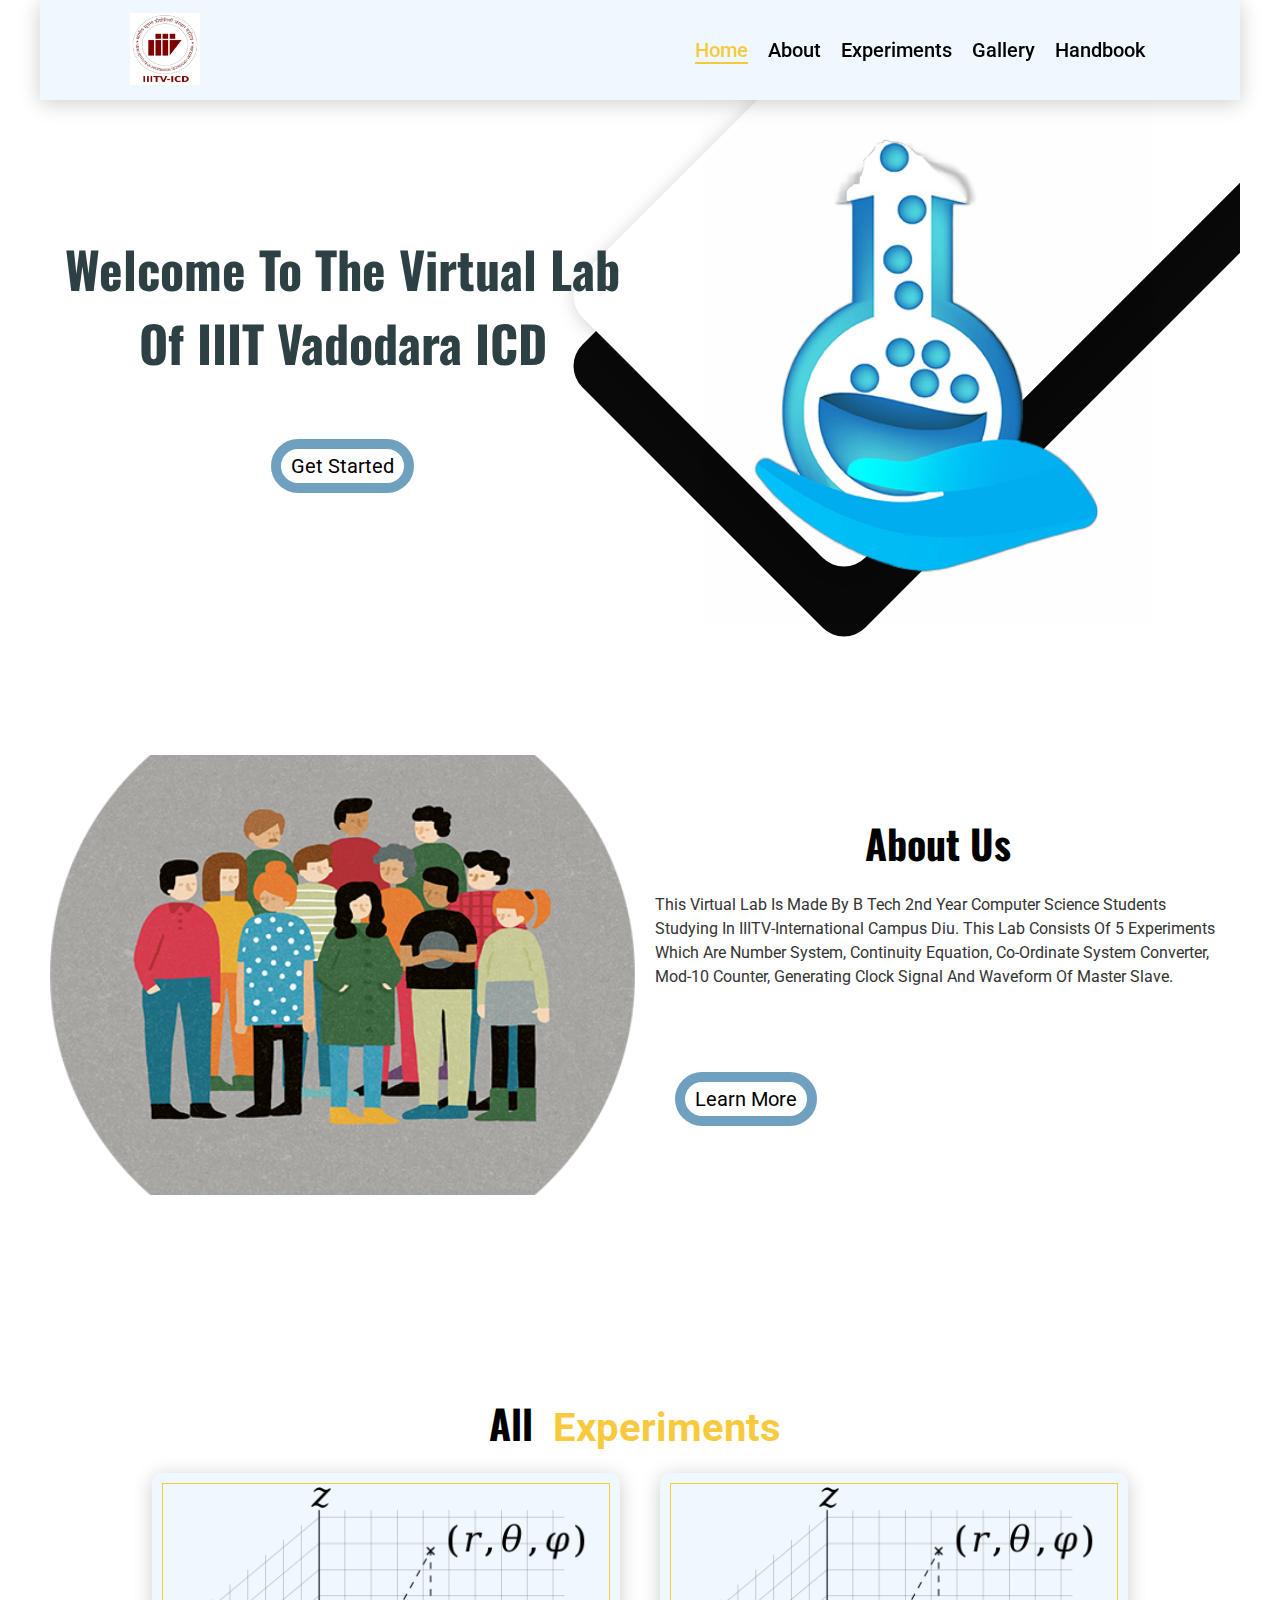
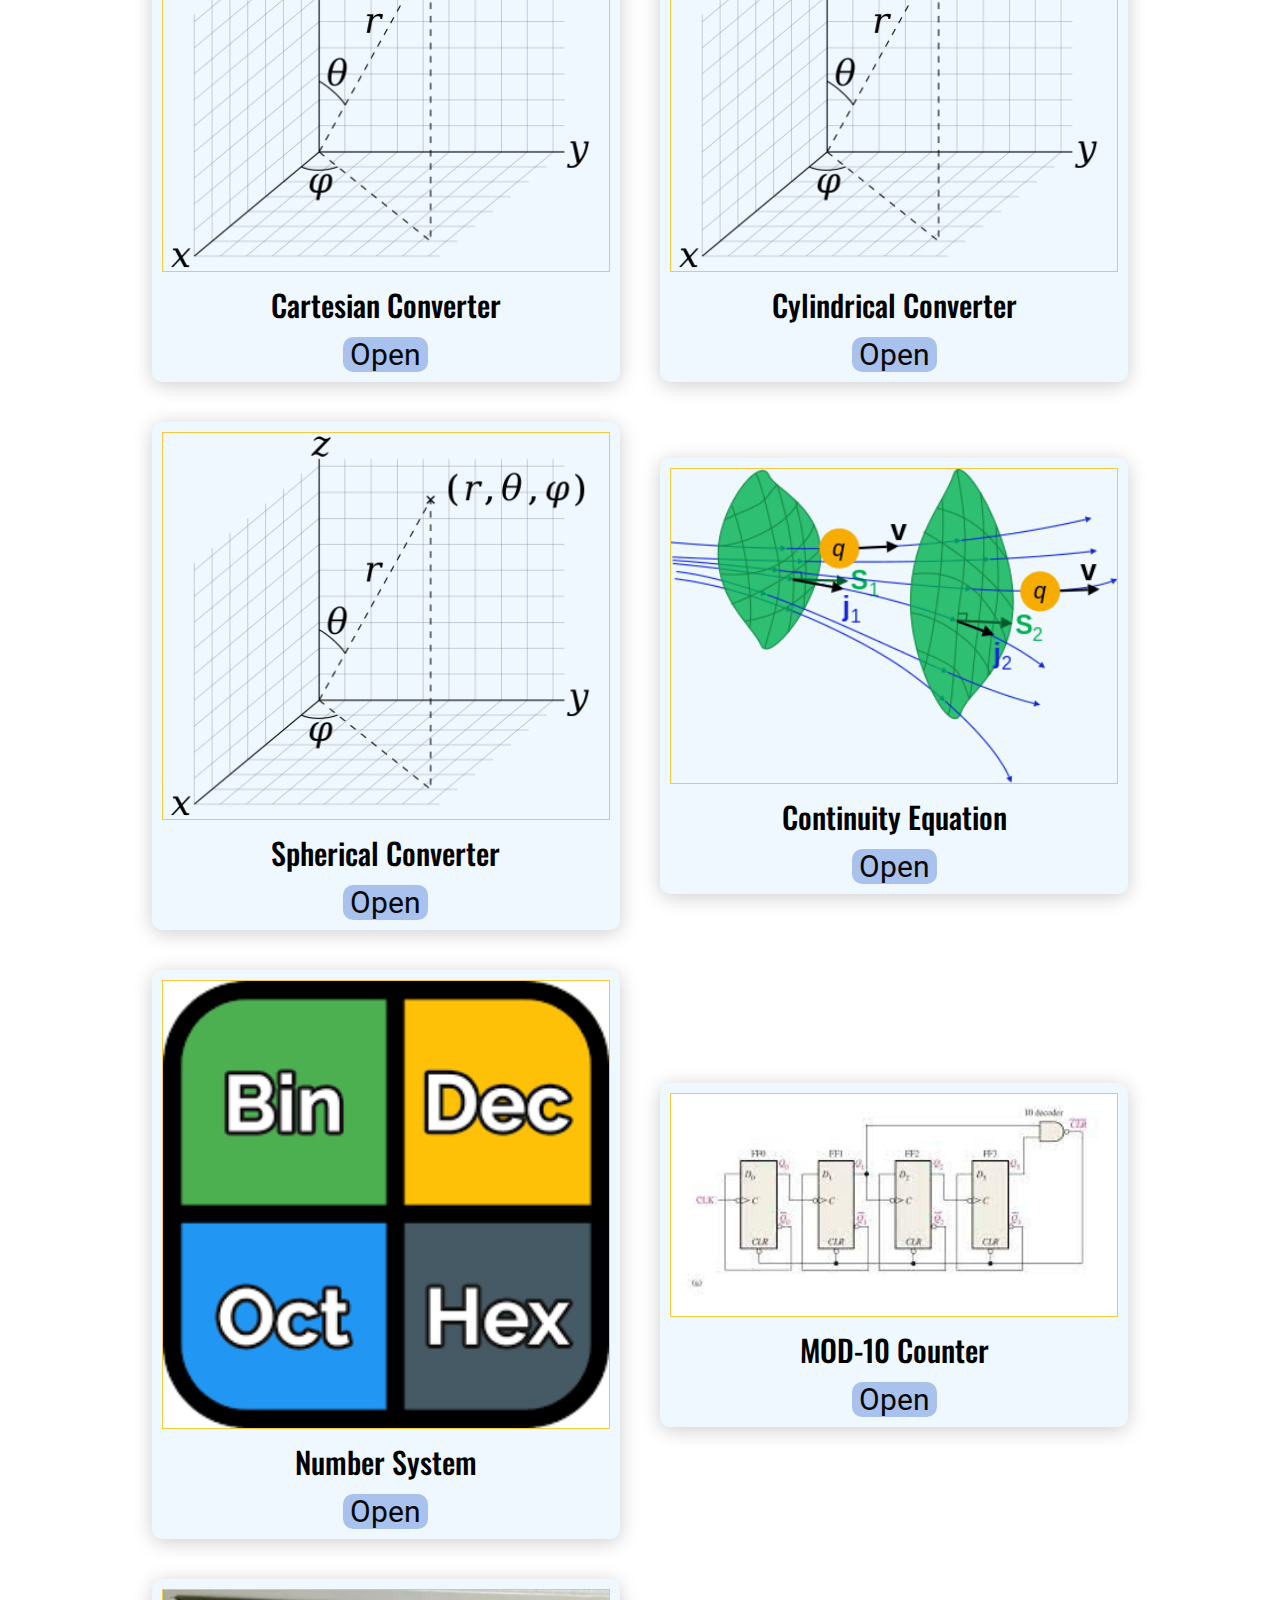
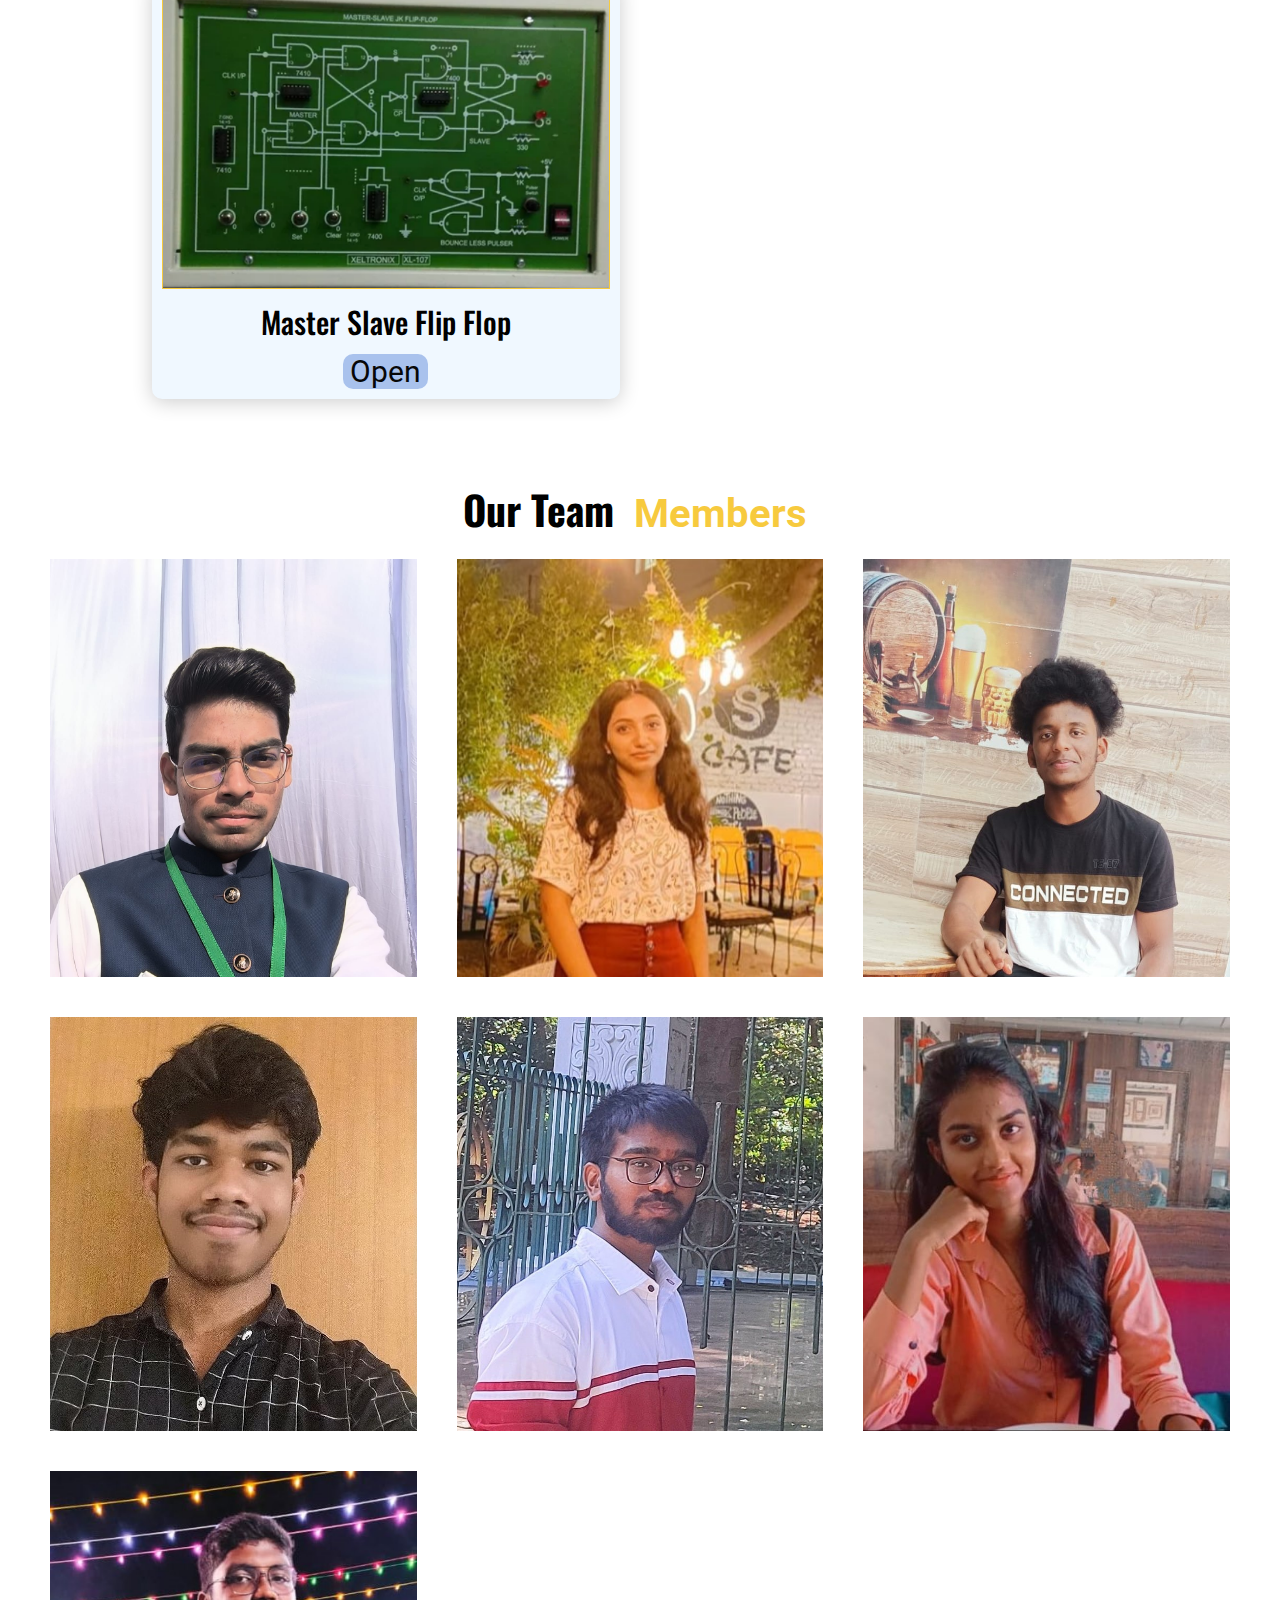
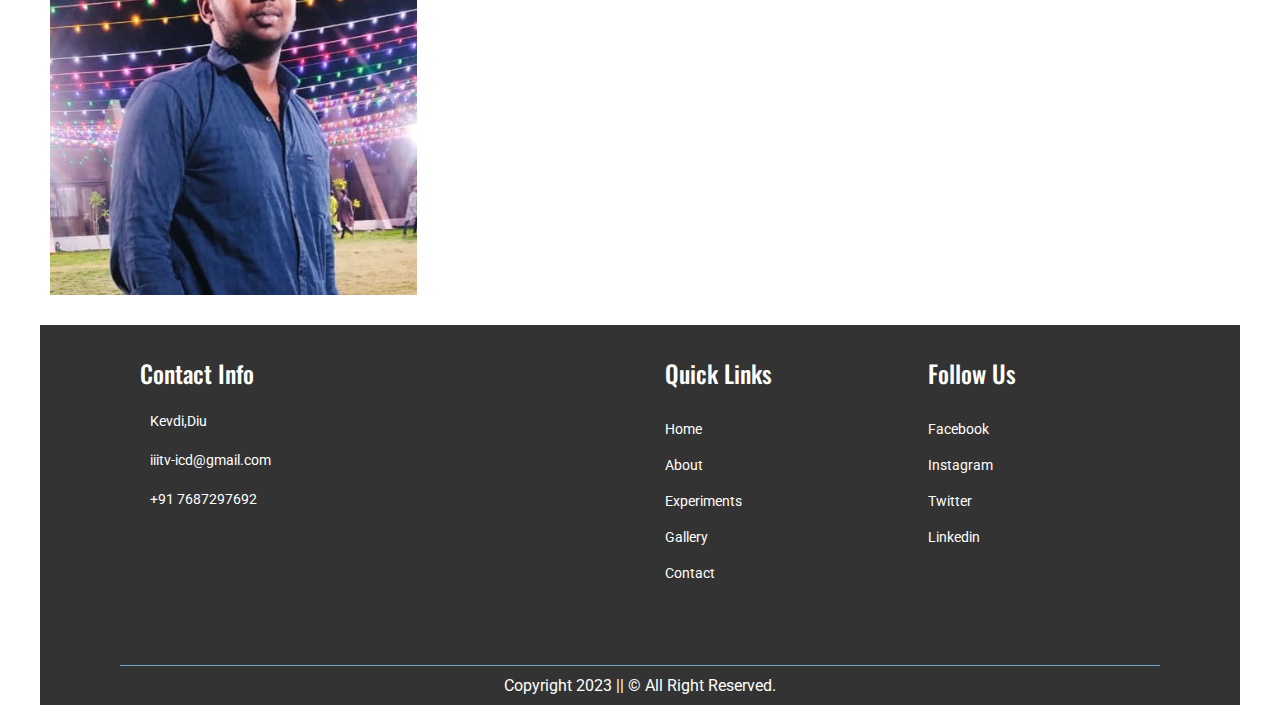
<file: Lab/index.html>
<!DOCTYPE html>
<html lang="en">
  <head>
    <meta charset="UTF-8" />
    <meta http-equiv="X-UA-Compatible" content="IE=edge" />
    <meta name="viewport" content="width=device-width, initial-scale=1.0" />
    <title>IIITV-ICD Virtual Lab</title>
    <link
      rel="shortcut icon"
      href="./images/logo_institute.png"
      type="image/x-icon"
    />

    <link
      rel="stylesheet"
      href="https://cdnjs.cloudflare.com/ajax/libs/font-awesome/6.1.1/css/all.min.css"
      integrity="sha512-KfkfwYDsLkIlwQp6LFnl8zNdLGxu9YAA1QvwINks4PhcElQSvqcyVLLD9aMhXd13uQjoXtEKNosOWaZqXgel0g=="
      crossorigin="anonymous"
      referrerpolicy="no-referrer"
    />

    <link rel="stylesheet" href="./public/css/style.css" />

    <link rel="stylesheet" href="./public/css/media.css" />
  </head>
  <body>
    <header class="header">
     
      <div class="header-logo">
        <img src="./images/logo_institute.png" alt="logo" />
      </div>

      <nav class="navbar">
        <ul>
          <li>
            <a class="active" href="#home">home</a>
          </li>
          <li>
            <a href="#about">about</a>
          </li>
          <li>
            <a href="#popular">experiments</a>
          </li>
          <li>
            <a href="#gallery">gallery</a>
          </li>
          <li>
            <a href="COA-Project.pdf">handbook</a>
          </li>

        </ul>
        
      </nav>
      <div id="menu-bar" class="fas fa-bars"></div>
    </header>


    <main>
      <section id="home" class="home">
        <div class="home-desc">
          <h1>welcome to the virtual lab of IIIT vadodara ICD</h1>
          <p>
           
          </p>
          <input type="button" value="get started" />
        </div>

        <div class="home-image">
          <img src="./images/Lab_logo.png" alt="Net Error" />
        </div>
      </section>

      <br>
      <section id="about" class="about">
        <div class="about-image">
        </div>

        <div class="about-desc">
          <h2>about us</h2>
          <p>
           This virtual lab is made by B Tech 2nd year computer science students studying in IIITV-International Campus Diu. This lab consists of 5 experiments which are Number system, continuity equation, co-ordinate system converter, mod-10 counter, generating clock signal and waveform of master slave.
          </p>
          <p>
         
          </p>
          <br><br><br>
          <input type="button" value="learn more" />
        </div>
      </section>
      <br><br><br><br><br><br><br><br>
      <section id="popular" class="popular">
        <h2>All <span>Experiments</span></h2>
      
        <div class="popular-content">
         
          <div class="p-card">
            <img src="./images/coordinate-min.png" alt="Net Error" />
            <h4>Cartesian converter</h4>
           
            <button class="mod" onclick="window.location.href = './coordinate-converter/final.html'"> &nbsp;Open&nbsp; </button>
           
          </div>

        
          <div class="p-card">
            <img src="./images/coordinate-min.png" alt="Net Error" />
            <h4>Cylindrical converter</h4>
            
            <button class="mod" onclick="window.location.href = './coordinate-converter/cyl.html'"> &nbsp;Open&nbsp; </button>
         
          </div>

          <div class="p-card">
            <img src="./images/coordinate-min.png" alt="Net Error" />
            <h4>Spherical converter</h4>
       
            <button class="mod" onclick="window.location.href = './coordinate-converter/sph.html'"> &nbsp;Open&nbsp; </button>
           
          </div>


          <div class="p-card">
            <img src="./images/conteq.png" alt="Net Error" />
            <h4>Continuity Equation</h4>
           
            <button class="mod" onclick="window.location.href = './conti/index.html'"> &nbsp;Open&nbsp; </button>
          </div>

          <div class="p-card">
            <img src="./images/numbersystem.png" alt="Net Error" />
            <h4>Number System</h4>
           
            <button class="mod" onclick="window.location.href = './number-system-converter/number-system-converter.html'"> &nbsp;Open&nbsp; </button>
          </div>

          
          <div class="p-card">
            <img src="./images/mod10.jpg" alt="Net Error" />
            <h4>MOD-10 Counter</h4>
            
            <button class="mod" onclick="window.location.href = './mod-10/index.html'"> &nbsp;Open&nbsp; </button>
          </div>

           
          <div class="p-card">
            <img src="./images/master.png" alt="Net Error" />
            <h4>Master Slave Flip Flop</h4>
           
            <button class="mod" onclick="window.location.href = './master-slave/final.html'"> &nbsp;Open&nbsp; </button>
          </div>
        </div>
      </section>




      
      <section id="gallery" class="gallery">
        <h2>our Team <span>Members</span></h2>

        <div class="gallery-content">
          
          <div class="g-card">
            <img src="./images/jayesh.jpeg" alt="Net Error" />
            <h3>Jayesh Chak</h3>
          </div>

         
          <div class="g-card">
            <img src="./images/Anamithra.jpeg" alt="Net Error" />
            <h3>K.Anamithra</h3>
          </div>

          <div class="g-card">
            <img src="./images/sainadh.jpeg" alt="Net Error" />
            <h3>Kavati Sainadhudu</h3>
          </div>

          
          <div class="g-card">
            <img src="./images/Krityuk.jpeg" alt="Net Error" />
            <h3>Krityuk Kumar</h3>
          </div>

          <div class="g-card">
            <img src="./images/kishore.jpeg" alt="Net Error" />
            <h3>Kudhiti Krishna Kishore</h3>
          </div>

          <div class="g-card">
            <img src="./images/lavanya.jpeg" alt="Net Error" />
            <h3>Lavanya Bansod</h3>
          </div>


          <div class="g-card">
            <img src="./images/sivasai.jpeg" alt="Net Error" />
            <h3>Lopinti Vijay Venkata Siva Sai</h3>
          </div>


          

        </div>
      </section>
      
    </main>

   
    <footer class="footer">
      <div class="contact-info">
        <h4>contact info</h4>
        <p>
          <i class="fas fa-location-dot"></i
          ><span>Kevdi,Diu</span>
        </p>
        <p><i class="fas fa-envelope"></i> <span>iiitv-icd@gmail.com</span></p>
        <p><i class="fas fa-phone"></i> <span>+91 7687297692</span></p>
      
      </div>

     

      <div class="quick-links">
        <h4>quick links</h4>
        <ul>
          <li><a href="#home">home</a></li>
          <li><a href="#about">about</a></li>
        
          <li><a href="#popular">experiments</a></li>
          <li><a href="#gallery">gallery</a></li>
          <li><a href="#order">contact</a></li>
        </ul>
      </div>

      <div class="follow-us">
        <h4>follow us</h4>
        <ul>
          <li>
            <a href="https://www.facebook.com" target="blank">facebook</a>
          </li>
          <li>
            <a href="https://www.instagram.com" target="blank">instagram</a>
          </li>
          <li><a href="https://www.twitter.com" target="blank">twitter</a></li>
          <li>
            <a href="https://www.linkedin.com" target="blank">linkedin</a>
          </li>
        </ul>
      </div>

      <div class="copyright">
        <p>Copyright 2023 || &copy all right reserved.</p>
      </div>
    </footer>

    <script src="./public/js/main.js"></script>
  </body>
</html>
</file>
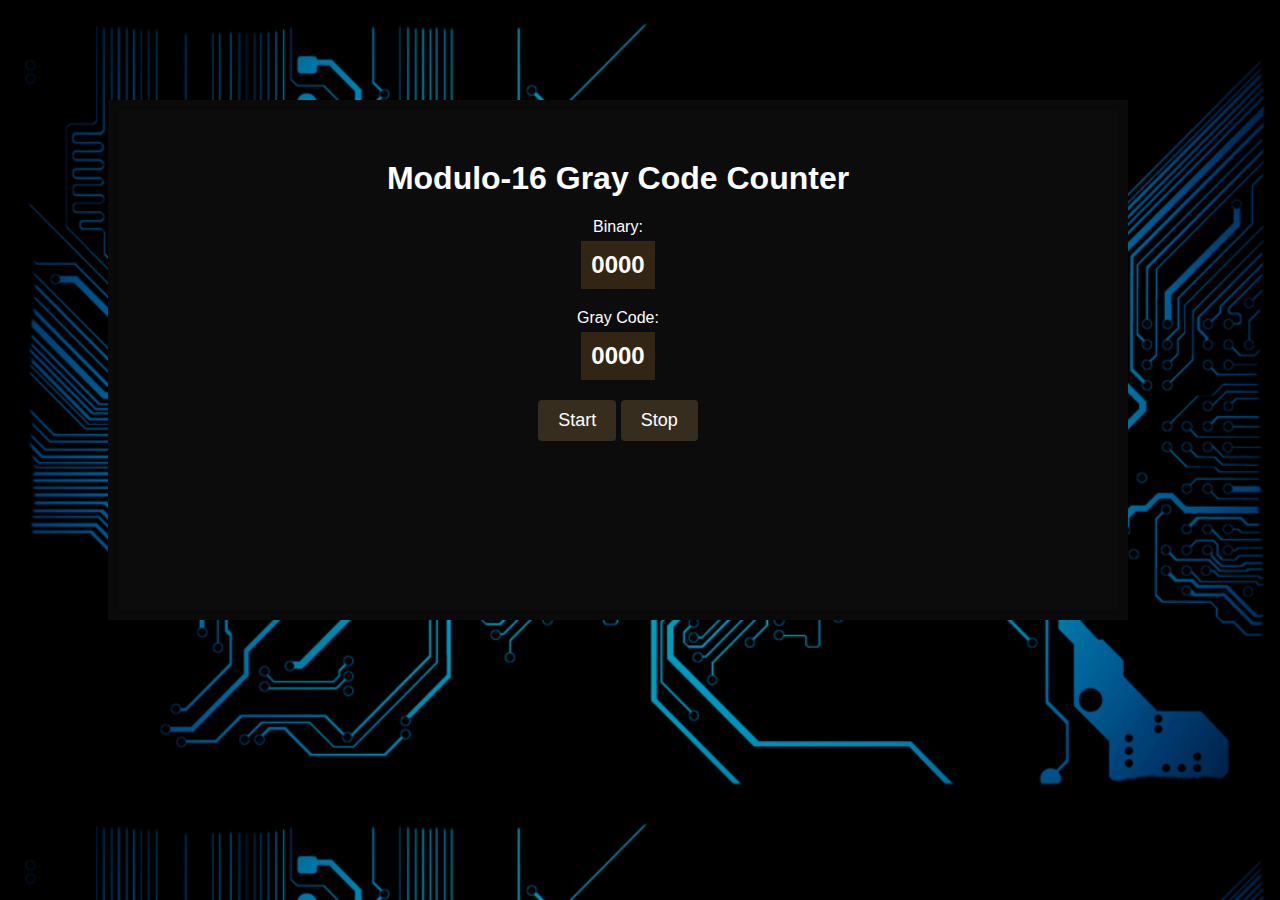
<file: Lab/mod-10/index.html>
<!DOCTYPE html>
<html>
<head>
    <title>Modulo-10 Gray Code Counter</title>
    <link
      rel="shortcut icon"
      href="./logo_institute.png"
      type="image/x-icon"
    />
    <link rel="stylesheet" type="text/css" href="style.css">
</head>
<body>
    <div id="counter-container">
        <h1>Modulo-16 Gray Code Counter</h1>
        <div id="binary-display">
            <label>Binary:</label>
            <div id="binary-counter">0000</div>
        </div>
        <div id="gray-display">
            <label>Gray Code:</label>
            <div id="gray-counter">0000</div>
        </div>
        <button onclick="startCounter()">Start</button>
        <button onclick="stopCounter()">Stop</button>
    </div>

    <script src="script.js"></script>
</body>
</html>
</file>
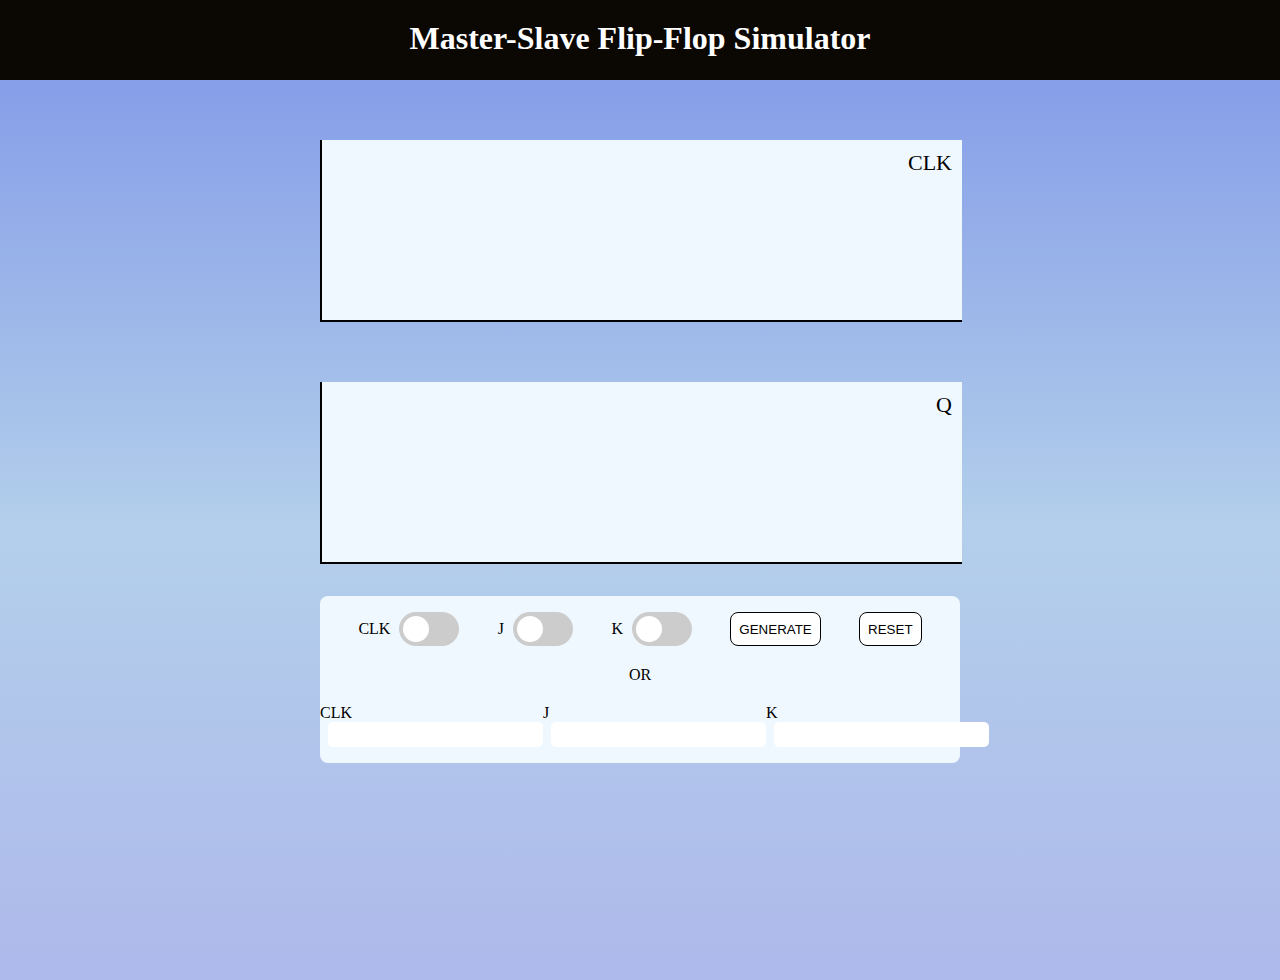
<file: Lab/master-slave/final.html>
<!DOCTYPE html>
<html lang="en">

<head>
    <meta charset="UTF-8">
    <meta http-equiv="X-UA-Compatible" content="IE=edge">
    <meta name="viewport" content="width=device-width, initial-scale=1.0">
    <title>Master-Slave Flip-Flop Simulator</title>
    <style>
        * {
            margin: 0;
            padding: 0;
        }

        #or {
            margin-top: 20px;
            align-self: center;
        }

        .oti {
            margin-left: 8px;
            outline: none;
            font-size: 15px;
            border: none;
            padding: 4px 8px;
            border-radius: 5px;
        }

        #inps {
            display: flex;
            justify-content: space-evenly;
            margin-top: 20px;
        }

        #swit {
            display: flex;
            justify-content: space-evenly;
        }

        .labetxt {
            display: flex;
            align-items: center;
        }

        .btn {
            padding: 4px 8px;
            background: white;
            outline: none;
            border: 1px solid black;
            border-radius: 8px;
            cursor: pointer;
        }

        #labels {
            display: flex;
            flex-direction: column;
            margin-top: 32px;
            padding: 16px 0;
            background: aliceblue;
            border-radius: 8px;
        }

        .hor {
            height: 80px;
        }

        .vert {
            width: 2px;
            background: #302307;
            height: 80px;
        }

        .graphinp {
            display: flex;
            bottom: 0;
            position: absolute;
        }

        .grphtitl {
            right: 10px;
            top: 10px;
            position: absolute;
            font-size: 22px;
        }

        .graph {
            height: 20%;
            background-color: aliceblue;
            width: 100%;
            margin-top: 60px;
            border-left: 2px solid black;
            border-bottom: 2px solid black;
            position: relative;
        }

        #cont {
            width: 50%;
            height: 100%;
        }

        #body {
            width: 100vw;
            height: 100vh;
            display: flex;
            flex-direction: column;
            align-items: center;
            background-image: linear-gradient(180deg,
      #869ee8,
      #b3cfeb,
      rgb(174, 185, 235));
        }


h1{
    text-align: center;
    padding-top: 20px;
    background-color: rgb(11, 7, 3);
    color: white;
    height:60px;
}

        /*  */

        .switch {
            position: relative;
            display: inline-block;
            width: 60px;
            height: 34px;
            margin-left: 9px;
        }

        .switch input {
            opacity: 0;
            width: 0;
            height: 0;
        }

        .slider {
            position: absolute;
            cursor: pointer;
            top: 0;
            left: 0;
            right: 0;
            bottom: 0;
            background-color: #ccc;
            -webkit-transition: .4s;
            transition: .4s;
        }

        .slider:before {
            position: absolute;
            content: "";
            height: 26px;
            width: 26px;
            left: 4px;
            bottom: 4px;
            background-color: white;
            -webkit-transition: .4s;
            transition: .4s;
        }

        input:checked+.slider {
            background-color: #392a09;
        }

        input:focus+.slider {
            box-shadow: 0 0 1px #392a09;
        }

        input:checked+.slider:before {
            -webkit-transform: translateX(26px);
            -ms-transform: translateX(26px);
            transform: translateX(26px);
        }

        .slider.round {
            border-radius: 34px;
        }

        .slider.round:before {
            border-radius: 50%;
        }
    </style>
</head>

<body>
    <h1>Master-Slave Flip-Flop Simulator</h1>
    <div id="body">
        <div id="cont">
            <div class="graph">
                <div class="grphtitl">CLK</div>
                <div class="graphinp" id="clk">
                </div>
            </div>
            <div class="graph">
                <div class="grphtitl">Q</div>
                <div class="graphinp" id="q">
                </div>
            </div>
            <div id="labels">
                <div id="swit">
                    <div class="labetxt">
                        CLK
                        <label class="switch">
                            <input type="checkbox">
                            <span class="slider round"></span>
                        </label>
                    </div>
                    <div class="labetxt">
                        J
                        <label class="switch">
                            <input type="checkbox">
                            <span class="slider round"></span>
                        </label>
                    </div>
                    <div class="labetxt">
                        K
                        <label class="switch">
                            <input type="checkbox">
                            <span class="slider round"></span>
                        </label>
                    </div>
                    <button onclick="generate()" class="labetxt btn">
                        GENERATE
                    </button>
                    <button onclick="reset()" class="labetxt btn">
                        RESET
                    </button>
                </div>
                <div id="or">
                    OR
                </div>
                <div id="inps">
                    <div id="inptxt">
                        CLK
                        <input type="text" id="inp_clk" class="oti">
                    </div>
                    <div id="inptxt">
                        J
                        <input type="text" id="inp_j" class="oti">
                    </div>
                    <div id="inptxt">
                        K
                        <input type="text" id="inp_k" class="oti">
                    </div>
                </div>
            </div>
        </div>
    </div>
    <script src="script.js"></script>
</body>

</html>
</file>
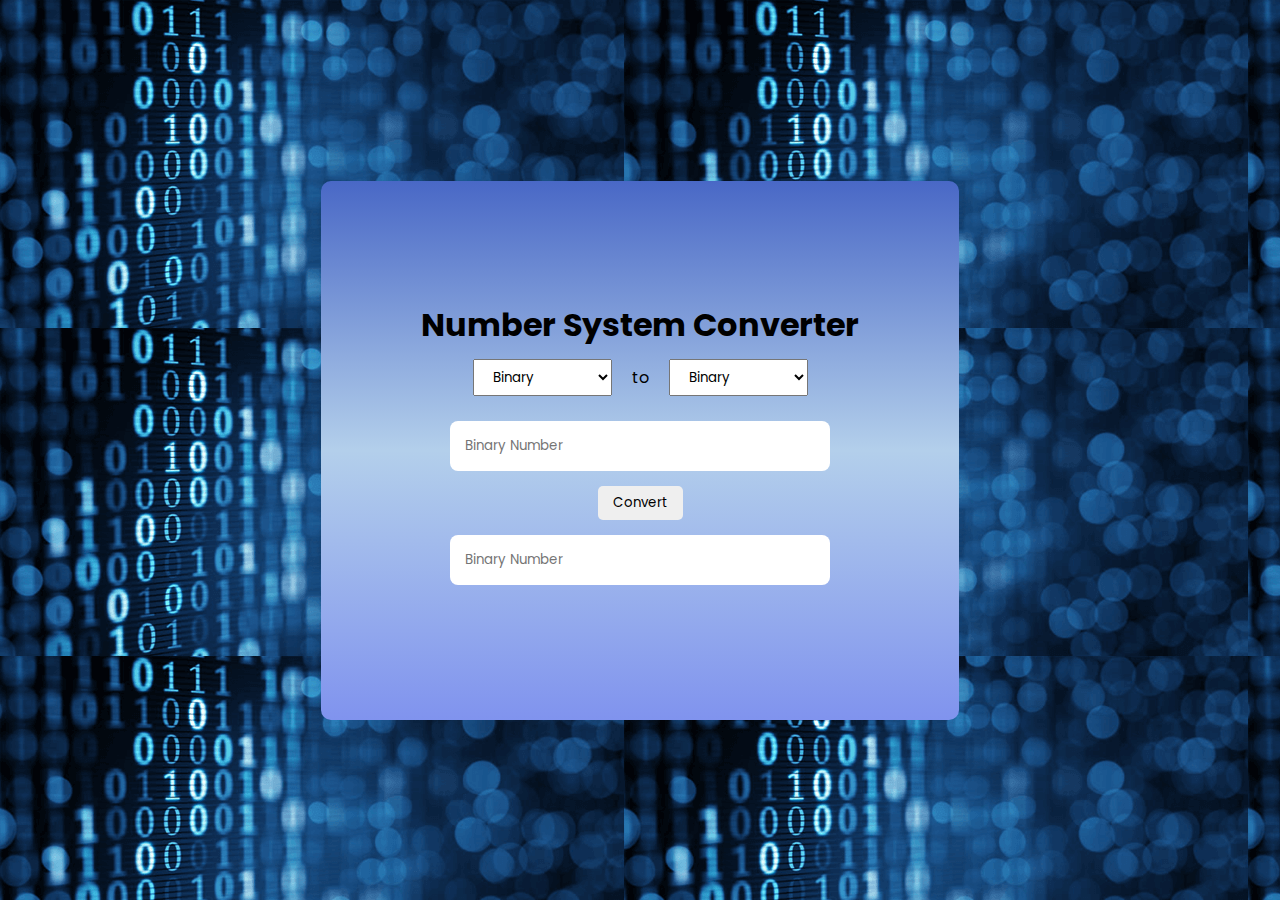
<file: Lab/number-system-converter/number-system-converter.html>
<!DOCTYPE html>
<html lang="en">

<head>
   <meta charset="UTF-8">
   <meta http-equiv="X-UA-Compatible" content="IE=edge">
   <meta name="viewport" content="width=device-width, initial-scale=1.0">
   <title>Number System Converter</title>

   <link rel="stylesheet" href="number-system-converter.css">
   <script src="number-system-converter.js" defer></script>
</head>

<body>
   <main>
      <h1>Number System Converter</h1>

      <div id="select-container">
         <select id="from-select">
            <option value="from-binary">Binary</option>
            <option value="from-decimal">Decimal</option>
            <option value="from-hexadecimal">Hexadecimal</option>
            <option value="from-octal">Octal</option>
         </select>
         <span>to</span>
         <select id="to-select">
            <option value="to-binary">Binary</option>
            <option value="to-decimal">Decimal</option>
            <option value="to-hexadecimal">Hexadecimal</option>
            <option value="to-octal">Octal</option>
         </select>
      </div>

      <div id="input-container">
         <input type="text" id="from-input" placeholder="Binary Number">
         <span id="error"></span>
      </div>

      <button id="convert-button">Convert</button>

      <input type="text" id="to-input" placeholder="Binary Number" readonly>
   </main>


</body>

</html>
</file>
<file: Lab/public/css/style.css>
@import url("https://fonts.googleapis.com/css2?family=Oswald:wght@200;400;500&family=Roboto:wght@100;300;400;500;700&display=swap");

.buttonStyle,
.home .home-desc input,
.about .about-desc input,
.menu .catagory input,
.popular .popular-content .p-card input,
.order .order-content .order-form button {
  padding: 0.5rem 1rem;
  border: 1rem solid #70a0c0;
  border-radius: 50rem;
  font-size: 2rem;
  color: #000000;
  cursor: pointer;
  text-transform: capitalize;
  background-color: transparent;
  -webkit-transition: all 0.4s linear;
  transition: all 0.4s linear;
}

.buttonStyle:hover,
.home .home-desc input:hover,
.about .about-desc input:hover,
.menu .catagory input:hover,
.popular .popular-content .p-card input:hover,
.order .order-content .order-form button:hover {
  color: #ffffff;
  background-color: #70a0c0;
}

.sectionHeading,
.menu h2,
.popular h2,
.gallery h2,
.order h2 {
  font-size: 4rem;
  padding: 2rem;
  font-weight: 700;
  text-align: center;
  text-transform: capitalize;
  color: #000000;
}

.sectionHeading span,
.menu h2 span,
.popular h2 span,
.gallery h2 span,
.order h2 span {
  padding: 0 1rem;
  color: #f7ca3e;
}

.footerTitle,
.footer .contact-info h4,
.footer .location h4,
.footer .quick-links h4,
.footer .follow-us h4 {
  font-size: 2.4rem;
  color: #ffffff;
  font-weight: 500;
  text-align: left;
  text-transform: capitalize;
  padding: 1rem;
}

.footerLink,
.footer .location ul li a,
.footer .quick-links ul li a,
.footer .follow-us ul li a {
  font-size: 1.4rem;
  color: #ffffff;
  text-transform: capitalize;
  -webkit-transition: all 0.4s linear;
  transition: all 0.4s linear;
}

.footerLink:hover,
.footer .location ul li a:hover,
.footer .quick-links ul li a:hover,
.footer .follow-us ul li a:hover {
  color: #f7ca3e;
}

* {
  margin: 0;
  padding: 0;
  -webkit-box-sizing: border-box;
  box-sizing: border-box;
  outline: none;
  border: none;
  font-family: "Roboto", sans-serif;
}

html {
  font-size: 62.5%;
  overflow-x: hidden;
  scroll-behavior: smooth;
  overflow-x: hidden;
}

html::-webkit-scrollbar {
  width: 1.4rem;
}

html::-webkit-scrollbar-track {
  background: rgba(0, 0, 0, 0.2);
}

html::-webkit-scrollbar-thumb {
  background: #ef9b73;
}

body {
  max-width: 1200px;
  margin: auto;
  background-color: #ffffff;
  position: relative;
  overflow-x: hidden;
}

h1,
h2,
h3,
h4 {
  font-family: "Oswald", sans-serif;
}

a {
  text-decoration: none;
}

a,
button,
input[button],
input[submit] {
  -webkit-transition: all 0.4s linear;
  transition: all 0.4s linear;
}

ul {
  list-style-type: none;
}

section {
  padding: 3rem 1rem;
}

.header {
  max-width: 1200px;
  width: 100%;
  height: 10rem;
  padding: 1rem 8rem;
  background-color: #f0f8ff;
  -webkit-box-shadow: 0 0.3rem 2rem rgba(0, 0, 0, 0.2);
  box-shadow: 0 0.3rem 2rem rgba(0, 0, 0, 0.2);
  display: -webkit-box;
  display: -ms-flexbox;
  display: flex;
  -webkit-box-orient: horizontal;
  -webkit-box-direction: normal;
  -ms-flex-direction: row;
  flex-direction: row;
  -webkit-box-pack: justify;
  -ms-flex-pack: justify;
  justify-content: space-between;
  -webkit-box-align: center;
  -ms-flex-align: center;
  align-items: center;
  gap: 1rem;
  position: fixed;
  top: 0;
  z-index: 100;
}

.header .header-logo {
  text-align: center;
  padding: 0 1rem;
}

.header .header-logo img {
  width: 7rem;
  height: auto;
  cursor: pointer;
}

.header .navbar {
  padding: 0 1rem;
}

.header .navbar ul {
  display: -webkit-box;
  display: -ms-flexbox;
  display: flex;
  -webkit-box-orient: horizontal;
  -webkit-box-direction: normal;
  -ms-flex-direction: row;
  flex-direction: row;
  -webkit-box-pack: center;
  -ms-flex-pack: center;
  justify-content: center;
  -webkit-box-align: center;
  -ms-flex-align: center;
  align-items: center;
  gap: 1rem;
}

.header .navbar ul li {
  text-align: center;
}

.header .navbar ul li a {
  font-size: 2rem;
  text-transform: capitalize;
  margin: 0 0.5rem;
  font-weight: 500;
  color: #000000;
}

.header .navbar ul li a:hover,
.header .navbar ul li a.active {
  color: #f7ca3e;
  border-bottom: 0.2rem solid #f7ca3e;
}

.header #menu-bar {
  font-size: 3rem;
  padding: 1rem;
  cursor: pointer;
  display: none;
}

.home {
  margin: 6rem 0;
  display: -ms-grid;
  display: grid;
  -ms-grid-columns: (1fr)[12];
  grid-template-columns: repeat(12, 1fr);
  -webkit-box-pack: center;
  -ms-flex-pack: center;
  justify-content: center;
  -webkit-box-align: center;
  -ms-flex-align: center;
  align-items: center;
  gap: 1rem;
  position: relative;
  z-index: 0;
}

.home .home-desc {
  -ms-grid-column: 1;
  -ms-grid-column-span: 6;
  grid-column: 1 / 7;
  text-align: center;
}

.home .home-desc h1 {
  color: #2d4044;
  padding: 1rem;
  font-size: 5rem;
  font-weight: 700;
  text-transform: capitalize;
  text-align: center;
}

.home .home-desc p {
  color: #333333;
  padding: 1rem;
  font-size: 1.8rem;
  line-height: 1.5;
  text-transform: capitalize;
  text-align: left;
}

.home .home-desc input {
  margin-top: 3rem;
}

.home .home-image {
  grid-column: 7 / -1;
  text-align: center;
}

.home .home-image img {
  width: 100%;
}

.home::after,
.home::before {
  content: "";
  position: absolute;
  top: 0;
  right: -6rem;
  background-color: #090909;
  border-radius: 3rem;
  -webkit-transform: rotate(-45deg);
  transform: rotate(-45deg);
  height: 40rem;
  width: 70rem;
  z-index: -2;
  -webkit-animation: animate 1.5s linear 1;
  animation: animate 1.5s linear 1;
}

.home::before {
  top: -7rem;
  background-color: #ffffff;
  -webkit-box-shadow: 0 0.3rem 2rem rgba(0, 0, 0, 0.2);
  box-shadow: 0 0.3rem 2rem rgba(0, 0, 0, 0.2);
  z-index: -1;
}

@-webkit-keyframes animate {
  0% {
    -webkit-transform: rotate(50deg) translateY(-40rem);
    transform: rotate(50deg) translateY(-40rem);
  }
}

@keyframes animate {
  0% {
    -webkit-transform: rotate(50deg) translateY(-40rem);
    transform: rotate(50deg) translateY(-40rem);
  }
}

.about {
  display: -ms-grid;
  display: grid;
  -ms-grid-columns: (1fr)[12];
  grid-template-columns: repeat(12, 1fr);
  -webkit-box-pack: center;
  -ms-flex-pack: center;
  justify-content: center;
  -webkit-box-align: center;
  -ms-flex-align: center;
  align-items: center;
  gap: 1rem;
  min-height: 50rem;
}

.about .about-image {
  -ms-grid-column: 1;
  -ms-grid-column-span: 6;
  grid-column: 1 / 7;
  height: 100%;
  background-image: url(./../../images/team.png);
  background-size: cover;
  background-repeat: no-repeat;
  background-position: center;
  background-mix-blend-mode: screen;
}

.about .about-image img {
  display: block;
  width: 100%;
  height: 100%;
}

.about .about-desc {
  grid-column: 7 / -1;
}

.about .about-desc h2 {
  color: #000000;
  padding: 1rem;
  font-size: 4rem;
  font-weight: 700;
  text-transform: capitalize;
  text-align: center;
}

.about .about-desc p {
  color: #333333;
  padding: 1rem;
  font-size: 1.6rem;
  line-height: 1.5;
  text-transform: capitalize;
  text-align: left;
}

.about .about-desc input {
  margin: 2rem 3rem;
}

.menu {
  display: -ms-grid;
  display: grid;
  -ms-grid-columns: (1fr)[12];
  grid-template-columns: repeat(12, 1fr);
  -webkit-box-pack: center;
  -ms-flex-pack: center;
  justify-content: center;
  -webkit-box-align: center;
  -ms-flex-align: center;
  align-items: center;
  gap: 1rem;
}

.menu h2 {
  grid-column: 1 / -1;
}

.menu .catagory {
  grid-column: 1 / -1;
  padding: 2rem 0;
  margin-bottom: 5rem;
  border-top: 0.3rem dashed rgba(0, 0, 0, 0.2);
  border-bottom: 0.3rem dashed rgba(0, 0, 0, 0.2);
  text-align: center;
  display: -webkit-box;
  display: -ms-flexbox;
  display: flex;
  -webkit-box-orient: horizontal;
  -webkit-box-direction: normal;
  -ms-flex-direction: row;
  flex-direction: row;
  -webkit-box-pack: center;
  -ms-flex-pack: center;
  justify-content: center;
  -webkit-box-align: center;
  -ms-flex-align: center;
  align-items: center;
  gap: 1rem;
  -ms-flex-wrap: wrap;
  flex-wrap: wrap;
}

.menu .catagory input.active {
  color: #ffffff;
  background-color: #70a0c0;
}

.menu .catagory-img {
  padding: 2rem;
  -ms-grid-column: 1;
  -ms-grid-column-span: 6;
  grid-column: 1 / 7;
  -webkit-box-shadow: 0.2rem 0.4rem 1rem #333333;
  box-shadow: 0.2rem 0.4rem 1rem #333333;
  border-radius: 1rem;
  height: 100%;
}

.menu .catagory-img img {
  display: block;
  width: 100%;
  height: 100%;
  border-radius: 1rem;
}

.menu .menu-content {
  grid-column: 7 / -1;
  padding: 1rem;
}

.menu .menu-content .info {
  text-align: left;
}

.menu .menu-content .info h3 {
  padding-top: 1rem;
  font-size: 2.4rem;
  color: #000000;
  font-weight: bold;
  text-transform: capitalize;
}

.menu .menu-content .info h3 span {
  color: #70a0c0;
  padding-right: 1rem;
}

.menu .menu-content .info p {
  color: #333333;
  padding: 1rem;
  font-size: 1.6rem;
  line-height: 1.5;
  text-transform: capitalize;
  text-align: left;
  padding: 0 4rem 0;
}

.mod {
  font-size: 30px;
  background-color: #a9c2ed;
  color: #070707;
  border-radius: 10px;
}

.popular {
  background-image: -webkit-gradient(linear, left top, left bottom, from(rgba(255, 255, 255, 0.7)), to(rgba(255, 255, 255, 0.7))), url(./../../images/backgrd.jpg);
  background-image: linear-gradient(rgba(255, 255, 255, 0.7), rgba(255, 255, 255, 0.7)), url(./../../images/backgrd.jpg);
  background-repeat: no-repeat;
  background-size: content;
  background-position: center;
  background-attachment: fixed;
}

.popular h2 {
  margin-top: 3rem;
}

.popular .popular-content {
  text-align: center;
  display: -ms-grid;
  display: grid;
  -ms-grid-columns: (1fr)[12];
  grid-template-columns: repeat(12, 1fr);
  -webkit-box-pack: center;
  -ms-flex-pack: center;
  justify-content: center;
  -webkit-box-align: center;
  -ms-flex-align: center;
  align-items: center;
  gap: 1rem;
  gap: 4rem;
}

.popular .popular-content .p-card {
  padding: 1rem;
  background-color: #f0f8ff;
  -webkit-box-shadow: 0 0.3rem 2rem rgba(0, 0, 0, 0.2);
  box-shadow: 0 0.3rem 2rem rgba(0, 0, 0, 0.2);
  border-radius: 1rem;
  -webkit-transition: all 0.4s linear;
  transition: all 0.4s linear;
}

.popular .popular-content .p-card img {
  display: block;
  width: 100%;
  height: 100%;
  border: 0.1rem solid #f7ca3e;
}

.popular .popular-content .p-card h4 {
  color: #000000;
  padding: 1rem;
  font-size: 3rem;
  font-weight: 500;
  text-transform: capitalize;
  text-align: center;
}

.popular .popular-content .p-card .review {
  text-align: center;
}

.popular .popular-content .p-card .review i {
  color: #f7ca3e;
  font-size: 1.6rem;
}

.popular .popular-content .p-card .price {
  padding: 1rem;
  font-size: 2.6rem;
}

.popular .popular-content .p-card input {
  margin-bottom: 1rem;
}

.popular .popular-content .p-card:hover {
  -webkit-transform: scale(1.02);
  transform: scale(1.02);
  -webkit-box-shadow: 0.4rem 0.8rem 2rem #333333;
  box-shadow: 0.4rem 0.8rem 2rem #333333;
}

.popular .popular-content .p-card:nth-child(odd) {
  -ms-grid-column: 2;
  -ms-grid-column-span: 5;
  grid-column: 2 / 7;
}

.popular .popular-content .p-card:nth-child(even) {
  -ms-grid-column: 7;
  -ms-grid-column-span: 5;
  grid-column: 7 / 12;
}

.gallery .gallery-content {
  display: -ms-grid;
  display: grid;
  -ms-grid-columns: (1fr)[12];
  grid-template-columns: repeat(12, 1fr);
  -webkit-box-pack: center;
  -ms-flex-pack: center;
  justify-content: center;
  -webkit-box-align: center;
  -ms-flex-align: center;
  align-items: center;
  gap: 1rem;
  gap: 4rem;
}

.gallery .gallery-content .g-card {
  height: 100%;
  width: 100%;
  overflow: hidden;
  cursor: pointer;
  position: relative;
  -webkit-transition: all 0.4s linear;
  transition: all 0.4s linear;
}

.gallery .gallery-content .g-card img {
  display: block;
  width: 100%;
  height: 100%;
  -o-object-fit: cover;
  object-fit: cover;
}

.gallery .gallery-content .g-card h3 {
  position: absolute;
  top: 120%;
  left: 50%;
  -webkit-transform: translate(-50%, -50%);
  transform: translate(-50%, -50%);
  color: #000000;
  padding: 1rem;
  font-size: 3rem;
  font-weight: 700;
  text-transform: capitalize;
  text-align: center;
  color: #ffffff;
  opacity: 0.5;
  -webkit-transition: all 0.4s linear;
  transition: all 0.4s linear;
}

.gallery .gallery-content .g-card::before {
  content: "";
  position: absolute;
  top: -100%;
  left: 0;
  height: 100%;
  width: 100%;
  background-color: rgba(0, 0, 0, 0.2);
  -webkit-transition: all 0.4s linear;
  transition: all 0.4s linear;
}

.gallery .gallery-content .g-card:hover h3 {
  top: 50%;
  opacity: 1;
  -webkit-transition-delay: 0.2s;
  transition-delay: 0.2s;
}

.gallery .gallery-content .g-card:hover::before {
  top: 0;
}

.gallery .gallery-content .g-card:nth-child(3n + 1) {
  -ms-grid-column: 1;
  -ms-grid-column-span: 4;
  grid-column: 1 / 5;
}

.gallery .gallery-content .g-card:nth-child(3n + 2) {
  -ms-grid-column: 5;
  -ms-grid-column-span: 4;
  grid-column: 5 / 9;
}

.gallery .gallery-content .g-card:nth-child(3n + 3) {
  grid-column: 9 / -1;
}

.handbook {
  font-size: 50px;
}






.order {
  display: -ms-grid;
  display: grid;
  -ms-grid-columns: (1fr)[12];
  grid-template-columns: repeat(12, 1fr);
  -webkit-box-pack: center;
  -ms-flex-pack: center;
  justify-content: center;
  -webkit-box-align: center;
  -ms-flex-align: center;
  align-items: center;
  gap: 1rem;
}

.order h2 {
  grid-column: 1 / -1;
}

.order .order-content {
  -ms-grid-column: 2;
  -ms-grid-column-span: 10;
  grid-column: 2 / 12;
  -webkit-box-shadow: 0 0.3rem 2rem rgba(0, 0, 0, 0.2);
  box-shadow: 0 0.3rem 2rem rgba(0, 0, 0, 0.2);
  border-radius: 1rem;
  display: -ms-grid;
  display: grid;
  -ms-grid-columns: (1fr)[12];
  grid-template-columns: repeat(12, 1fr);
  -webkit-box-pack: center;
  -ms-flex-pack: center;
  justify-content: center;
  -webkit-box-align: center;
  -ms-flex-align: center;
  align-items: center;
  gap: 1rem;
  gap: 0;
}

.order .order-content .order-form {
  -ms-grid-column: 1;
  -ms-grid-column-span: 6;
  grid-column: 1 / 7;
  padding: 2rem;
  text-align: center;
}

.order .order-content .order-form input,
.order .order-content .order-form textarea {
  display: block;
  width: 100%;
  font-size: 1.8rem;
  padding: 0.5rem 1rem;
  margin: 2rem 0;
  text-transform: inherit;
  background-color: rgba(0, 0, 0, 0.1);
}

.order .order-content .order-form input::-webkit-input-placeholder,
.order .order-content .order-form textarea::-webkit-input-placeholder {
  text-transform: capitalize;
}

.order .order-content .order-form input:-ms-input-placeholder,
.order .order-content .order-form textarea:-ms-input-placeholder {
  text-transform: capitalize;
}

.order .order-content .order-form input::-ms-input-placeholder,
.order .order-content .order-form textarea::-ms-input-placeholder {
  text-transform: capitalize;
}

.order .order-content .order-form input::placeholder,
.order .order-content .order-form textarea::placeholder {
  text-transform: capitalize;
}

.order .order-content .order-form textarea {
  max-width: 100%;
  resize: none;
}

.order .order-content img {
  grid-column: 7 / -1;
  display: block;
  width: 100%;
  height: 100%;
  border-top-right-radius: 1rem;
  border-bottom-right-radius: 1rem;
}

.footer {
  padding: 1rem 8rem;
  background-color: #333333;
  display: -ms-grid;
  display: grid;
  -ms-grid-columns: (1fr)[12];
  grid-template-columns: repeat(12, 1fr);
  -webkit-box-pack: center;
  -ms-flex-pack: center;
  justify-content: center;
  -webkit-box-align: center;
  -ms-flex-align: center;
  align-items: center;
  gap: 1rem;
  text-align: left;
}

.footer .contact-info {
  -ms-grid-column: 1;
  -ms-grid-column-span: 3;
  grid-column: 1 / 4;
  padding: 1rem;
  min-height: 32rem;
}

.footer .contact-info p {
  padding: 1rem;
  font-size: 1.4rem;
}

.footer .contact-info p i {
  font-size: 1.6rem;
  color: #f7ca3e;
}

.footer .contact-info p span {
  padding-left: 1rem;
  color: #ffffff;
}

.footer .contact-info p:first-of-type i {
  width: 1.6rem;
}

.footer .contact-info p:first-of-type span {
  text-transform: capitalize;
}

/* .footer .location {
  -ms-grid-column: 4;
  -ms-grid-column-span: 3;
  grid-column: 4 / 7;
  padding: 1rem;
  min-height: 32rem;
}

.footer .location ul {
  padding: 1rem;
}

.footer .location ul li {
  padding: 1rem 0;
} */

.footer .quick-links {
  -ms-grid-column: 7;
  -ms-grid-column-span: 3;
  grid-column: 7 / 10;
  padding: 1rem;
  min-height: 32rem;
}

.footer .quick-links ul {
  padding: 1rem;
}

.footer .quick-links ul li {
  padding: 1rem 0;
}

.footer .follow-us {
  grid-column: 10 / -1;
  padding: 1rem;
  min-height: 32rem;
}

.footer .follow-us ul {
  padding: 1rem;
}

.footer .follow-us ul li {
  padding: 1rem 0;
}

.footer .copyright {
  grid-column: 1 / -1;
  border-top: 0.1rem solid #70a0c0;
}

.footer .copyright p {
  font-size: 1.6rem;
  color: #ffffff;
  padding-top: 1rem;
  text-transform: capitalize;
  text-align: center;
}

.footer .copyright p span {
  color: #9dc7e3;
  font-weight: 500;
}
</file>
<file: Lab/public/css/media.css>
.buttonStyle {
  padding: 0.5rem 3rem;
  border: 0.2rem solid #f7ca3e;
  border-radius: 50rem;
  font-size: 2rem;
  color: #000000;
  cursor: pointer;
  text-transform: capitalize;
  background-color: transparent;
  -webkit-transition: all 0.4s linear;
  transition: all 0.4s linear;
}

.buttonStyle:hover {
  color: #ffffff;
  background-color: #f7ca3e;
}

.sectionHeading {
  font-size: 4rem;
  padding: 2rem;
  font-weight: 700;
  text-align: center;
  text-transform: capitalize;
  color: #000000;
}

.sectionHeading span {
  padding: 0 1rem;
  color: #f7ca3e;
}

.footerTitle {
  font-size: 2.4rem;
  color: #ffffff;
  font-weight: 500;
  text-align: left;
  text-transform: capitalize;
  padding: 1rem;
}

.footerLink {
  font-size: 1.4rem;
  color: #ffffff;
  text-transform: capitalize;
  -webkit-transition: all 0.4s linear;
  transition: all 0.4s linear;
}

.footerLink:hover {
  color: #f7ca3e;
}

@media screen and (max-width: 991px) {
  .header {
    padding: 1rem 5rem;
  }

  .menu .catagory-img {
    -ms-grid-column: 1;
    -ms-grid-column-span: 5;
    grid-column: 1 / 6;
  }

  .menu .menu-content {
    grid-column: 6 / -1;
  }

  .gallery .gallery-content {
    gap: 3rem;
  }

  .gallery .gallery-content .g-card:nth-child(2n + 1) {
    -ms-grid-column: 1;
    -ms-grid-column-span: 6;
    grid-column: 1 / 7;
  }

  .gallery .gallery-content .g-card:nth-child(2n + 2) {
    grid-column: 7 / -1;
  }

  .order .order-content {
    grid-column: 1 / -1;
  }

  .order .order-content .order-form {
    -ms-grid-column: 1;
    -ms-grid-column-span: 7;
    grid-column: 1 / 8;
  }

  .order .order-content img {
    grid-column: 8 / -1;
  }

  .footer .contact-info {
    -ms-grid-column: 2;
    -ms-grid-column-span: 5;
    grid-column: 2 / 7;
  }

  .footer .location {
    -ms-grid-column: 7;
    -ms-grid-column-span: 5;
    grid-column: 7 / 12;
  }

  .footer .quick-links {
    -ms-grid-column: 2;
    -ms-grid-column-span: 5;
    grid-column: 2 / 7;
  }

  .footer .follow-us {
    -ms-grid-column: 7;
    -ms-grid-column-span: 5;
    grid-column: 7 / 12;
  }
}

@media screen and (max-width: 768px) {
  html {
    font-size: 55%;
  }

  .header {
    padding: 1rem 3rem;
  }

  .header .navbar {
    padding: 2rem 0;
    display: block;
    width: 40%;
    height: calc(100vh - 6rem);
    background-color: #f0f8ff;
    position: absolute;
    top: 6rem;
    right: -100%;
    z-index: 100;
    border-bottom-left-radius: 50%;
    -webkit-box-shadow: 0 0.3rem 2rem rgba(0, 0, 0, 0.2);
    box-shadow: 0 0.3rem 2rem rgba(0, 0, 0, 0.2);
    -webkit-transition: all 0.4s linear;
    transition: all 0.4s linear;
  }

  .header .navbar.active {
    right: 0;
  }

  .header .navbar ul {
    margin-top: 3rem;
    display: -webkit-box;
    display: -ms-flexbox;
    display: flex;
    -webkit-box-orient: vertical;
    -webkit-box-direction: normal;
    -ms-flex-direction: column;
    flex-direction: column;
    -webkit-box-pack: center;
    -ms-flex-pack: center;
    justify-content: center;
    -webkit-box-align: start;
    -ms-flex-align: start;
    align-items: start;
    gap: 4rem;
  }

  .header .navbar ul li {
    width: 100%;
  }

  .header #menu-bar {
    display: block;
    -webkit-transition: all 0.4s linear;
    transition: all 0.4s linear;
  }

  .header #menu-bar.active {
    -webkit-transform: rotate(90deg);
    transform: rotate(90deg);
    color: #f7ca3e;
  }

  .home .home-desc {
    grid-column: 1 / -1;
  }

  .home .home-desc p {
    text-align: center;
    padding: 1rem 3rem;
  }

  .home .home-image {
    grid-column: 1 / -1;
  }

  .home .home-image img {
    width: 80%;
  }

  .home::after,
  .home::before {
    display: none;
  }

  .about .about-image {
    grid-column: 1 / -1;
  }

  .about .about-desc {
    grid-column: 1 / -1;
    text-align: center;
  }

  .about .about-desc p {
    text-align: center;
  }

  .menu .catagory-img {
    grid-column: 1 / -1;
  }

  .menu .menu-content {
    grid-column: 1 / -1;
  }

  .popular .popular-content .p-card:nth-child(odd) {
    -ms-grid-column: 2;
    -ms-grid-column-span: 10;
    grid-column: 2 / 12;
  }

  .popular .popular-content .p-card:nth-child(even) {
    -ms-grid-column: 2;
    -ms-grid-column-span: 10;
    grid-column: 2 / 12;
  }

  .gallery .gallery-content {
    gap: 2rem;
  }

  .gallery .gallery-content .g-card:nth-child(n) {
    grid-column: 1 / -1;
  }

  .order .order-content {
    grid-column: 1 / -1;
  }

  .order .order-content .order-form {
    grid-column: 1 / -1;
  }

  .order .order-content img {
    display: none;
  }

  .footer .contact-info {
    min-height: auto;
    grid-column: 1 / -1;
  }

  .footer .location {
    min-height: auto;
    grid-column: 1 / -1;
  }

  .footer .quick-links {
    min-height: auto;
    grid-column: 1 / -1;
  }

  .footer .follow-us {
    min-height: auto;
    grid-column: 1 / -1;
  }
}

@media screen and (max-width: 450px) {
  html {
    font-size: 50%;
  }

  .header {
    padding: 1rem 2rem;
  }

  .header .navbar {
    width: 70%;
  }
}
</file>
<file: Lab/mod-10/style.css>
body {
    font-family: Arial, sans-serif;
    /* background-color: #068e5c; */
    background-image: url(mod.png);
    background-size: cover;


}

#counter-container {
    margin: 0 auto;
    max-width: 900px;
    text-align: center;
    padding-top: 100px;
    padding-left: 1300px;
}

#counter-container {
    width: 1050px;
    height: 400px;
    border: 10px solid rgb(10, 10, 10);

    padding: 50px;
    margin: 100px;
    background-color: rgb(12, 12, 12);
}


h1 {
    margin-top: 0;
    color: #fff;
}

#binary-display,
#gray-display {
    margin-top: 20px;
    color: #fff;
}

label {
    display: block;
    margin-bottom: 5px;
    color: #fff;
}

table {
    width: 5px;
    table-layout: fixed;
}

#binary-counter,
#gray-counter {
    font-size: 24px;
    font-weight: bold;
    background-color: #322514;
    padding: 10px;
    display: inline-block;
}

button {
    margin-top: 20px;
    padding: 10px 20px;
    font-size: 18px;
    cursor: pointer;
    background-color: #362d1e;
    color: #fff;
    border: none;
    border-radius: 4px;
}

button:hover {
    background-color: #291f09;
}
</file>
<file: Lab/number-system-converter/number-system-converter.css>
@import url("https://fonts.googleapis.com/css2?family=Poppins&display=swap");

* {
  font-family: "Poppins", sans-serif;
  margin: 0;
  padding: 0;
}

body,
main {
  display: flex;
  flex-direction: column;
  justify-content: center;
  align-items: center;
}

body {
  /* background-image: linear-gradient(214deg,
      #dce1e1 14%,
      #f7c9f8 46%,
      #a0aea9 86%); */
  background-image: url(num.png);
  min-height: 100vh;
}

main {
  background-image: linear-gradient(180deg,
      #4968c6,
      #b3cfeb,
      rgb(128, 147, 238));

  padding: 120px 100px;
  border-radius: 10px;
}

#select-container {
  display: flex;
  justify-content: space-evenly;
  align-items: center;
}

select {
  margin: 10px 20px;
  padding: 7px 15px;
  outline: none;
}

input {
  background-color: #fff;
  min-width: 350px;
  margin: 15px;
  padding: 15px;
  border: none;
  border-radius: 8px;
  outline: none;
  transition: 0.5s;
}

input:focus {
  box-shadow: 0px 6px 10px 1px rgba(0, 0, 0, 0.5);
}

#convert-button {
  padding: 7px 15px;
  border: none;
  border-radius: 5px;
  cursor: pointer;
  transition: 0.3s transform;
}

#convert-button:active {
  transform: scale(0.9);
}

#input-container {
  display: flex;
  flex-direction: column;
  justify-content: center;
}

#error {
  display: none;
  color: #f00;
  font-size: small;
  margin: 0 0 10px 30px;
  text-align: start;
}

#written-by-container {
  display: flex;
  flex-direction: column;
  justify-content: center;
  align-items: center;
  border: 2px solid #000;
  border-radius: 10px;
  padding: 1rem;
  margin-top: 5px;
}

#written-by-container a {
  color: #000;
}
</file>
